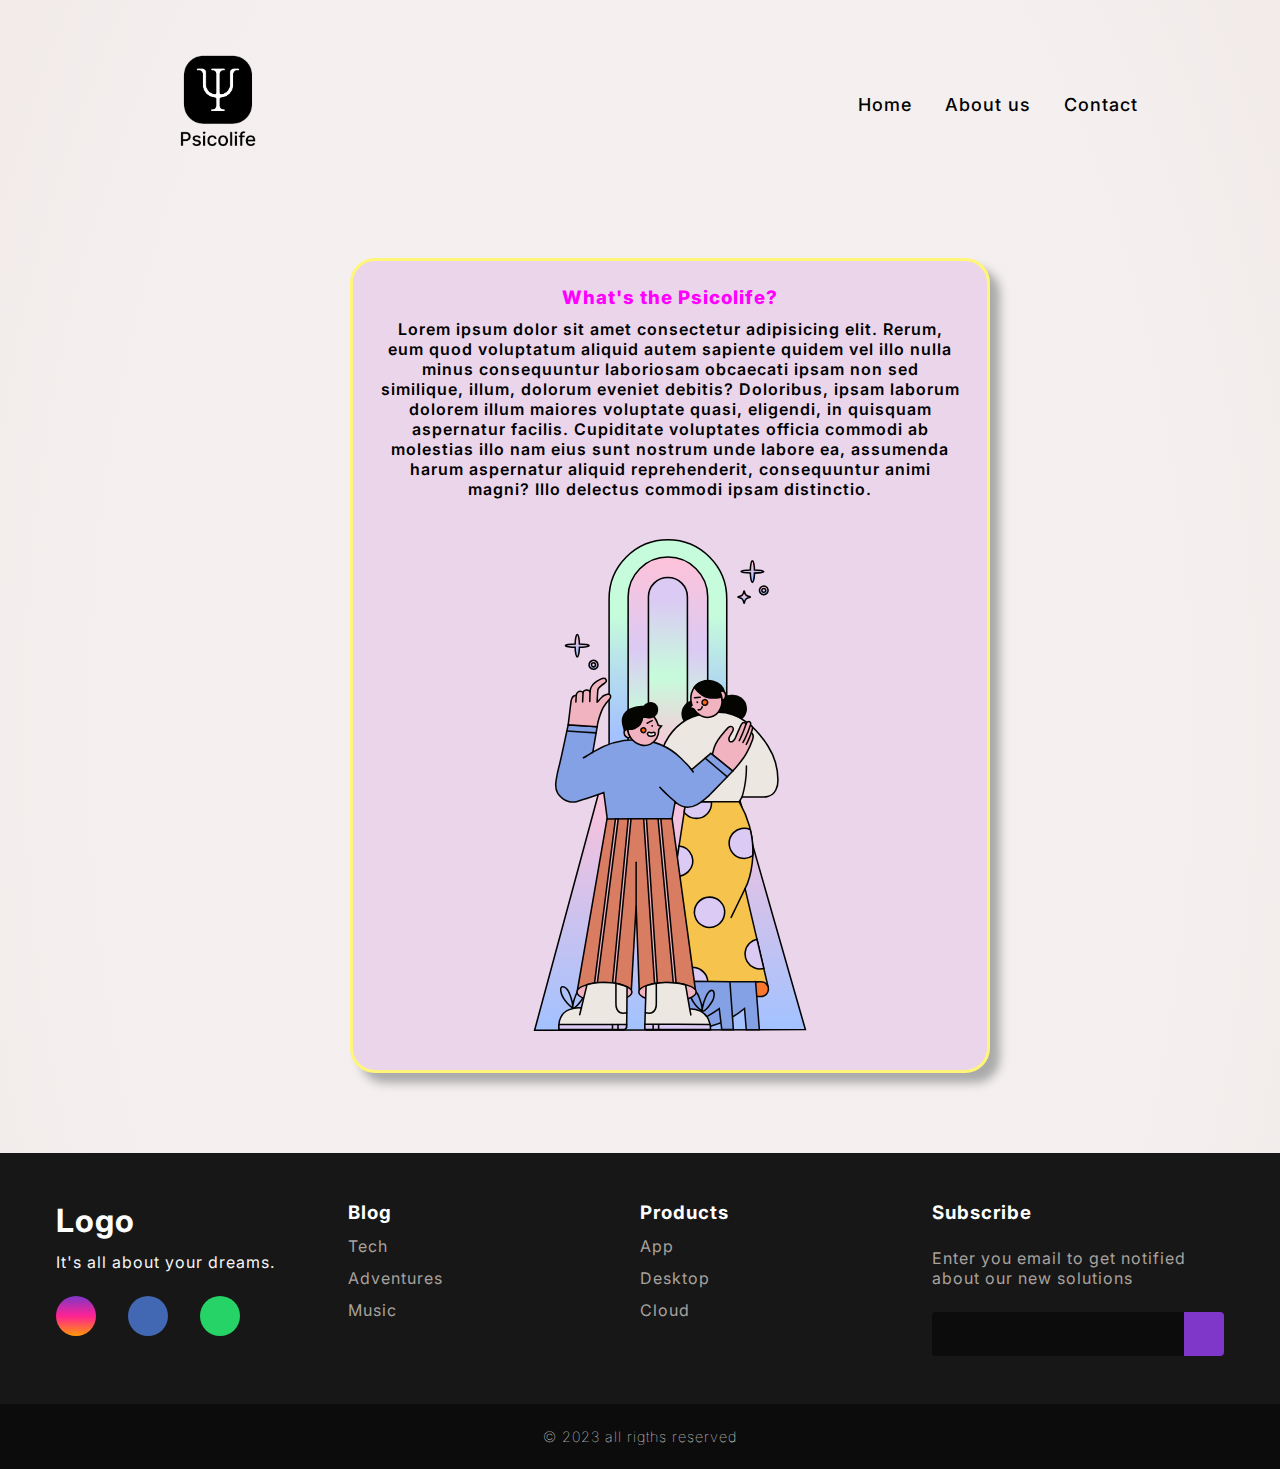
<file: page.html>
<!DOCTYPE html>
<html lang="en">

<head>
  <meta charset="UTF-8">
  <meta http-equiv="X-UA-Compatible" content="IE=edge">
  <meta name="viewport" content="width=device-width, initial-scale=1.0">
  <title>Psicolife - Mental Health & Psychology</title>

  <link rel="stylesheet" href="https://cdnjs.cloudflare.com/ajax/libs/font-awesome/6.3.0/css/all.min.css"
    integrity="sha512-SzlrxWUlpfuzQ+pcUCosxcglQRNAq/DZjVsC0lE40xsADsfeQoEypE+enwcOiGjk/bSuGGKHEyjSoQ1zVisanQ=="
    crossorigin="anonymous" referrerpolicy="no-referrer" />
  <link rel="stylesheet" type="text/css" href="psicolife/assets/css/page.css">
</head>

<body>
  <header class="cabecalho">
    <a href="index.html"><img class="cabecalho-imagem" src="psicolife/assets/img/logo-psicolife.png" alt="Logo"></a>
    <nav class="cabecalho-menu">
      <a class="cabecalho-menu-item" href="index.html">Home</a>
      <a class="cabecalho-menu-item" href="#">About us</a>
      <a class="cabecalho-menu-item" href="#">Contact</a>
    </nav>
  </header>

  <div class="container">
    <h3>What's the Psicolife?</h3>
    <p>
      Lorem ipsum dolor sit amet consectetur adipisicing elit. Rerum, eum quod voluptatum aliquid autem sapiente quidem
      vel illo nulla minus consequuntur laboriosam obcaecati ipsam non sed similique, illum, dolorum eveniet debitis?
      Doloribus, ipsam laborum dolorem illum maiores voluptate quasi, eligendi, in quisquam aspernatur facilis.
      Cupiditate voluptates officia commodi ab molestias illo nam eius sunt nostrum unde labore ea, assumenda harum
      aspernatur aliquid reprehenderit, consequuntur animi magni? Illo delectus commodi ipsam distinctio.
    </p>

    <div class="card">
      <div class="icon">
        <img src="psicolife/assets/img/imagem-card.SVG" alt="imagem-card">
      </div>
    </div>
  </div>

  <footer>
    <div id="footer_content">
      <div id="footer_contacts">
        <h1>Logo</h1>
        <p>It's all about your dreams.</p>

        <div id="footer_social_media">
          <a href="#" class="footer-link" id="instagram">
            <i class="fa-brands fa-instagram"></i>
          </a>

          <a href="#" class="footer-link" id="facebook">
            <i class="fa-brands fa-facebook-f"></i>
          </a>

          <a href="#" class="footer-link" id="whatsapp">
            <i class="fa-brands fa-whatsapp"></i>
          </a>
        </div>
      </div>


      <ul class="footer-list">
        <li>
          <h3>Blog</h3>
        </li>
        <li>
          <a href="#" class="footer-link">Tech</a>
        </li>
        <li>
          <a href="#" class="footer-link">Adventures</a>
        </li>
        <li>
          <a href="#" class="footer-link">Music</a>
        </li>
      </ul>

      <ul class="footer-list">
        <li>
          <h3>Products</h3>
        </li>
        <li>
          <a href="#" class="footer-link">App</a>
        </li>
        <li>
          <a href="#" class="footer-link">Desktop</a>
        </li>
        <li>
          <a href="#" class="footer-link">Cloud</a>
        </li>
      </ul>

      <div id="footer_subscribe">
        <h3>Subscribe</h3>

        <p>
          Enter you email to get notified about
          our new solutions
        </p>

        <div id="input_group">
          <input type="email" id="email">
          <button>
            <i class="fa-regular fa-envelope"></i>
          </button>
        </div>
      </div>
    </div>

    <div id="footer_copyright">
      &#169 2023 all rigths reserved
    </div>

  </footer>
</body>

</html>
</file>
<file: psicolife/assets/css/page.css>
@import url('https://fonts.googleapis.com/css2?family=Inter:wght@100;200;300;400;500;600;700;800&display=swap');

:root {
  --color-neutral-0: #0c0c0c;
  --color-neutral-10: #171717;
  --color-neutral-30: #a8a29e;
  --color-neutral-40: #f5f5f5;
}

* {
  font-family: 'Inter', sans-serif;
  margin: 0;
  padding: 0;
  box-sizing: border-box;
  letter-spacing: 1px;
  text-decoration: none;
}


body {
  font-size: 100%;
  background-image: radial-gradient(73% 147%, #EADFDF 59%, #ECE2DF 100%), radial-gradient(91% 146%, rgba(255, 255, 255, 0.50) 47%, rgba(0, 0, 0, 0.50) 100%);
  background-blend-mode: screen;
}

.cabecalho {
  display: flex;
  flex-direction: row;
  align-items: center;
  justify-content: space-between;
  margin-left: 115px;
  margin-right: 120px;
  padding: 22px;
}

.cabecalho-imagem {
  height: 160px;
}

.cabecalho-menu {
  display: flex;
  gap: 33px;
}

.cabecalho-menu-item {
  color: #000000;
  font-weight: 500;
  font-size: 18px;
}


.cabecalho-menu-item:hover {
  color: #7f37c9;
  transition: all 0.4s;
}


.container {
  display: flex;
  flex-wrap: nowrap;
  align-items: center;
  flex-direction: column;
  width: 50%;
  margin-top: 50px;
  margin-left: 350px;
  padding: 25px;
  border: 3px solid #fff679;
  background-color: #ebd5eb;
  box-shadow: 10px 10px 10px #aaaaaa;
  border-radius: 25px;
  margin-bottom: 80px;
}

.container h3 {
  color: #ff00ff;
  font-weight: 800;
  display: flex;
  align-items: center;
}

.container p {
  font-weight: 600;
  padding-top: 10px;
  text-align: center;
  color: #000000;
}

.card {
  display: flex;
  justify-content: center;
}


.card img {
  width: 32rem;
  margin-top: 30px;
}



footer {
  width: 100%;
}

#footer_content {
  background-color: var(--color-neutral-10);
  display: grid;
  grid-template-columns: repeat(4, 1fr);
  padding: 3rem 3.5rem;
}

#footer_contacts h1 {
  margin-bottom: 0.75rem;
}

#footer_contacts {
  color: white;
}

#footer_content p {
  color: var(--color-neutral-40);
}

#footer_subscribe h3 {
  color: white;
}

#footer_subscribe {
  display: flex;
  flex-direction: column;
  gap: 1.5rem;
}

#footer_subscribe p {
  color: var(--color-neutral-30);
}

#footer_social_media {
  display: flex;
  gap: 2rem;
  margin-top: 1.5rem;
}

#footer_social_media .footer-link:hover {
  opacity: 0.8;
}

#footer_social_media .footer-link {
  font-size: 1.5rem;
}

#footer_social_media .footer-link {
  display: flex;
  align-items: center;
  justify-content: center;
  width: 2.5rem;
  height: 2.5rem;
  color: var(--color-neutral-40);
  border-radius: 50%;
  transition: all 0.4s;
}

#input_group {
  display: flex;
  align-items: center;
  background-color: var(--color-neutral-0);
  border-radius: 4px;
}

#input_group input {
  all: unset;
  padding: 0.75rem;
  width: 100%;
}

#input_group button {
  background-color: #7f37c9;
  border: none;
  color: var(--color-neutral-40);
  padding: 0px 1.25rem;
  font-size: 1.125rem;
  height: 100%;
  border-radius: 0px 4px 4px 0px;
  cursor: pointer;
  transition: all 0.4s;
}

#input_group button:hover {
  opacity: 0.8;
}

.footer-list li {
  color: white;
}

.footer-list .footer-link {
  color: var(--color-neutral-30);
  transition: all 0.4s;
}

.footer-list .footer-link:hover {
  color: #7f37c9;
}

.footer-list {
  display: flex;
  flex-direction: column;
  gap: 0.75rem;
  list-style: none;
}

#instagram {
  background: linear-gradient(#7f37c9, #ff2292, #ff9807);
}

#facebook {
  background-color: #4267b3;
}

#whatsapp {
  background-color: #25d366;
}

#footer_copyright {
  display: flex;
  justify-content: center;
  background-color: var(--color-neutral-0);
  color: #ffffff;
  font-size: 0.9rem;
  padding: 1.5rem;
  font-weight: 100;
}

@media screen and (max-width: 768px) {
  #footer_content {
    grid-template-columns: repeat(2, 1fr);
    gap: 2rem;
  }
}

@media screen and (max-width: 426px) {
  #footer_content {
    grid-template-columns: repeat(1, 1fr);
    padding: 3rem 2rem;
  }
}


@media screen and (max-width: 768px) {

  #footer_content,
  #footer_copyright {
    width: 1000px;
  }
}


@media screen and (max-width: 768px) {
  .conteudo-principal {
    display: flex;
    justify-content: space-between;
  }
}

@media screen and (max-width: 768px) {
  .conteudo-principal-imagem {
    margin-left: 5rem;
  }
}
</file>
